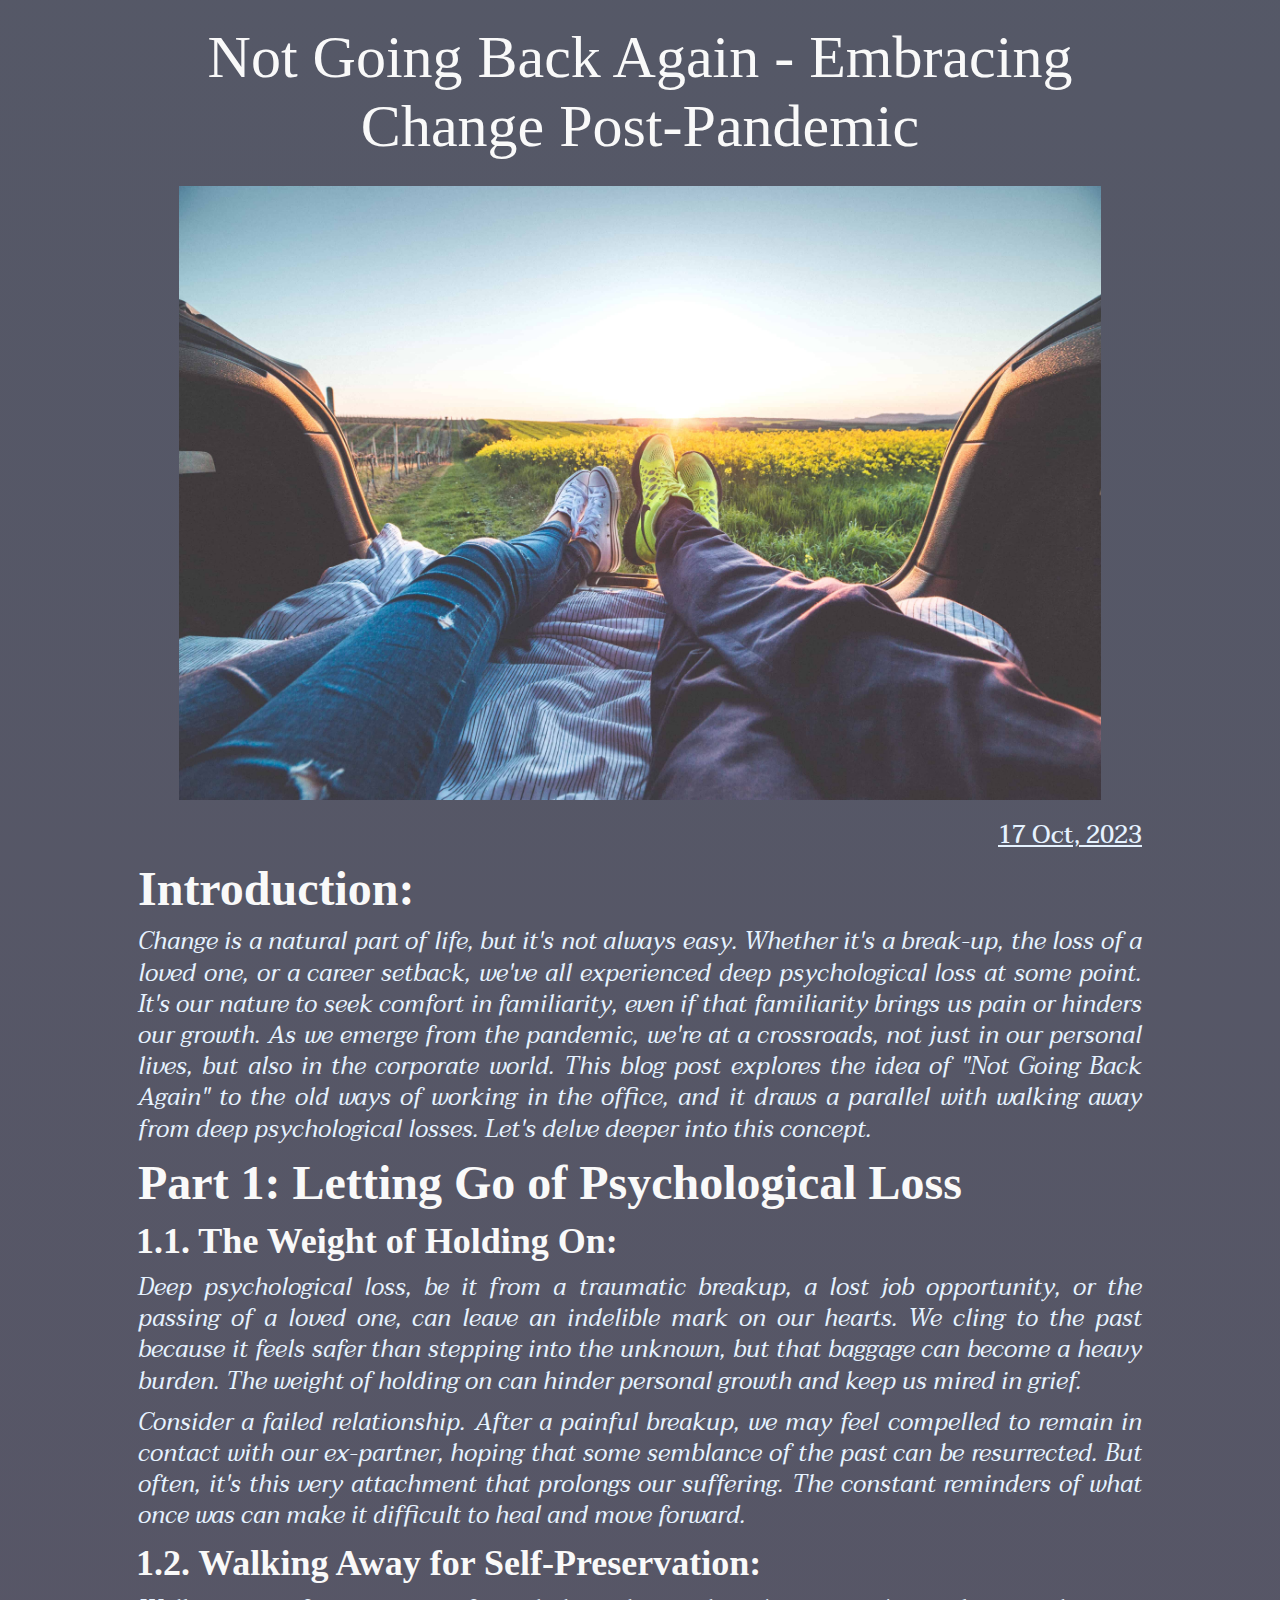
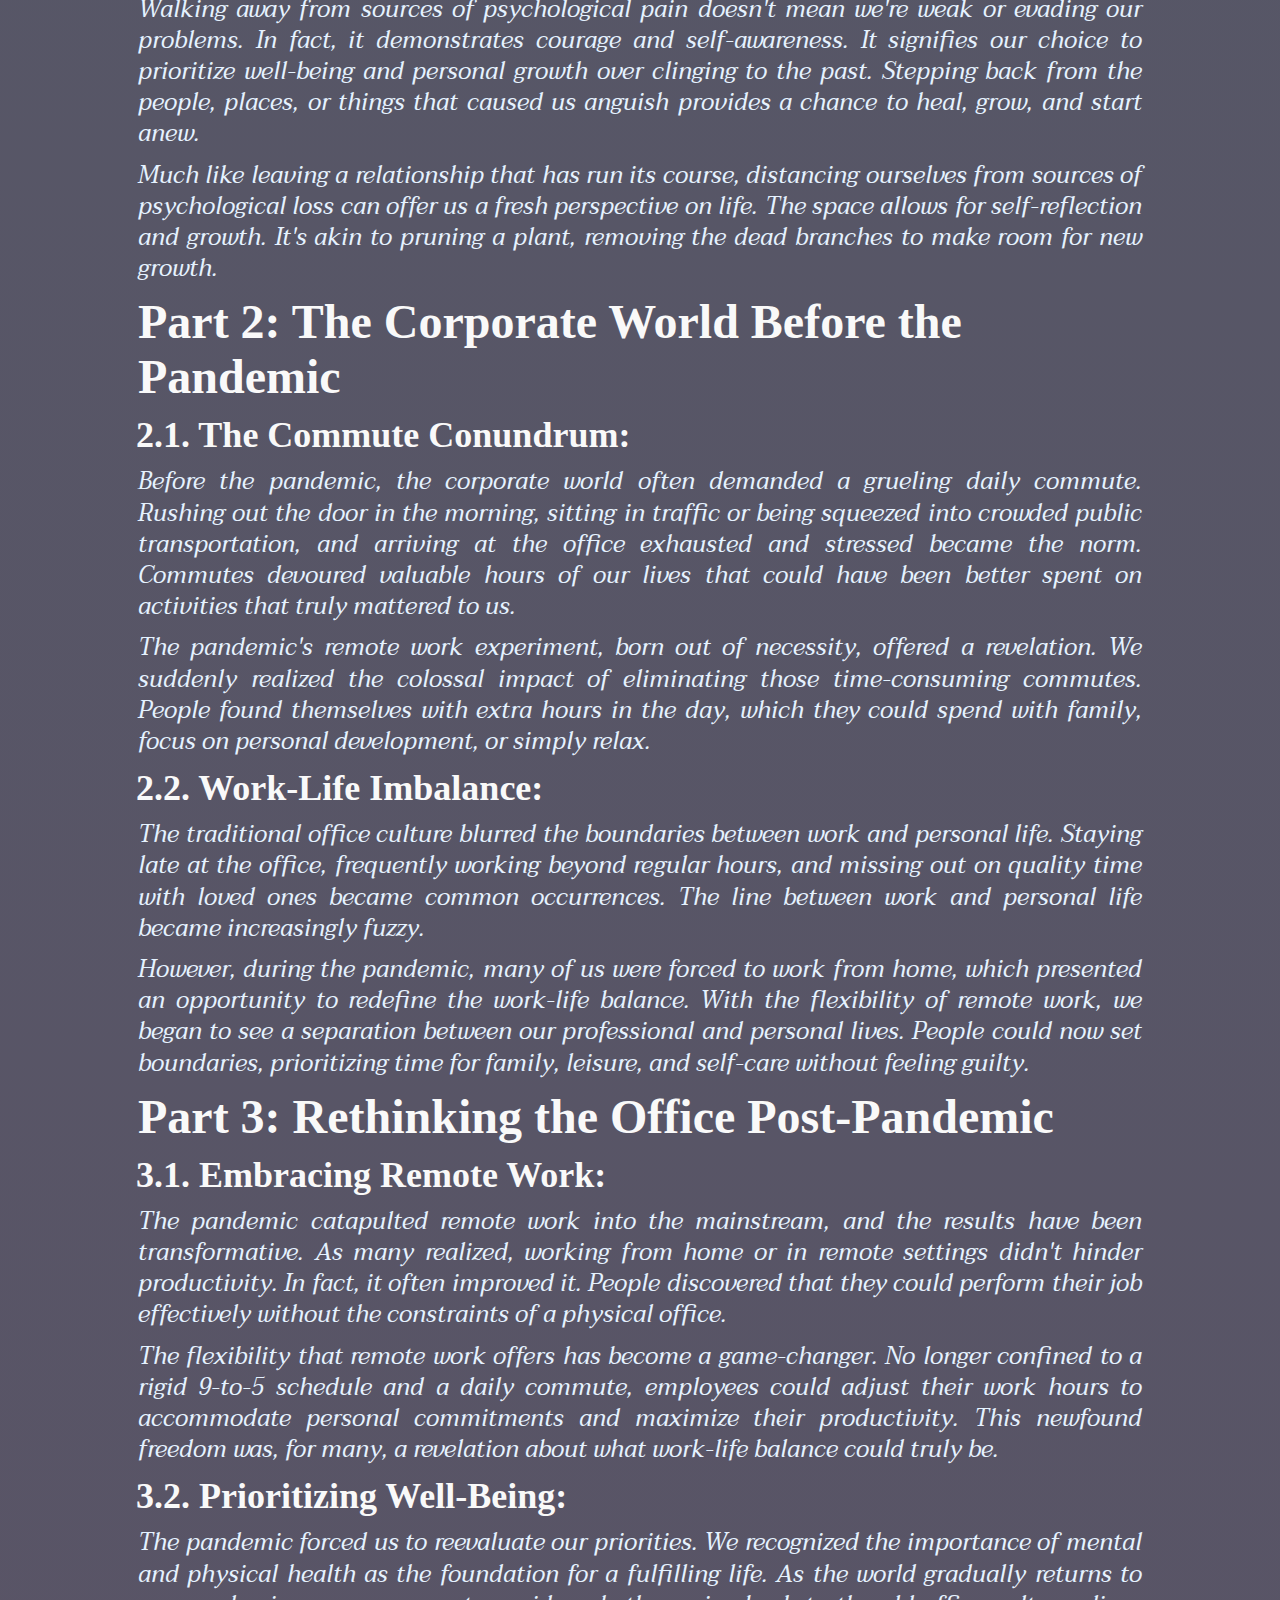
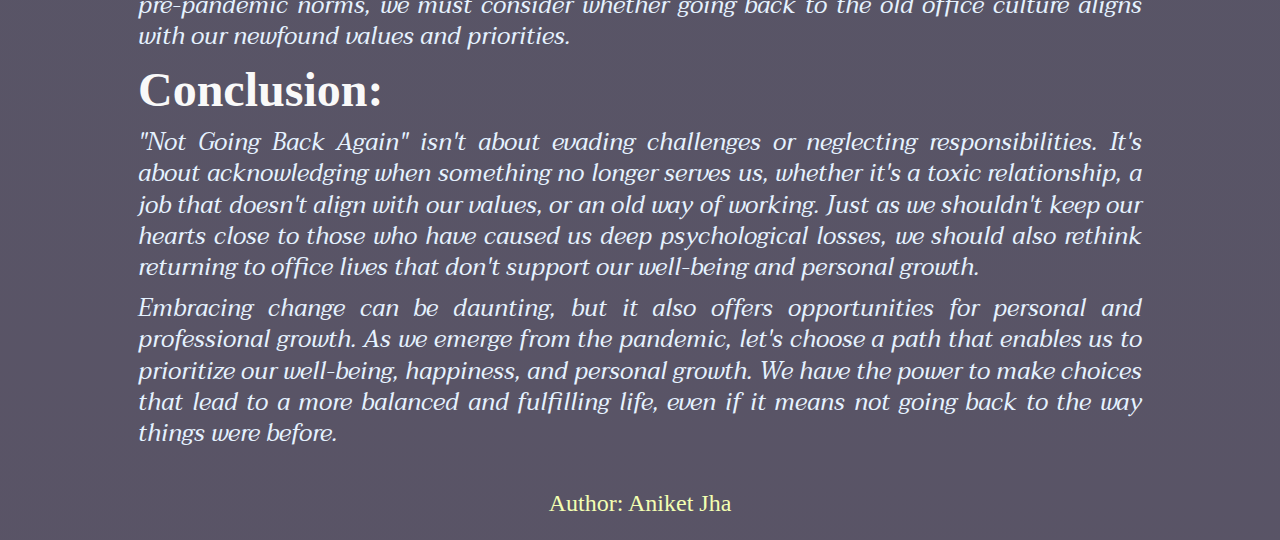
<file: autoBlogger/generated/_not_going_back_again__embracing_change_postpandemic.html>
<!DOCTYPE html>
<html>

<head>
    <title> Not Going Back Again - Embracing Change Post-Pandemic</title>
    <link rel="preconnect" href="https://fonts.googleapis.com">
    <link rel="preconnect" href="https://fonts.gstatic.com" crossorigin>
    <link href="https://fonts.googleapis.com/css2?family=Taviraj:ital,wght@0,100;0,200;0,300;0,400;0,500;0,600;0,700;0,800;0,900;1,100;1,200;1,300;1,400;1,500;1,600;1,700;1,800;1,900&family=Trirong:ital,wght@0,100;0,200;0,300;0,400;0,500;0,600;0,700;0,800;0,900;1,100;1,200;1,300;1,400;1,500;1,600;1,700;1,800;1,900&display=swap" rel="stylesheet">
    <link rel="stylesheet" type="text/css" href="styles.css">
</head>

<body class = 'animated-gradient'>
    <div class = 'container'>
        <section id='header'>
            <div class = "header">
                <h1 id='title'> Not Going Back Again - Embracing Change Post-Pandemic</h1>
                
            </div>
        </section>
    
        <section id="blog" class="blog-post">
            <div class = "blog">
                <img id='blogTitleImage' src=" ..\media\images\notGoingBackAgain.jpeg" alt="Blog Title Image">
                <p id = 'date'>  17 Oct, 2023 </p>
                
                
                
                <h2>Introduction:</h2>
                
                
                
                <p>Change is a natural part of life, but it's not always easy. Whether it's a break-up, the loss of a loved one, or a career setback, we've all experienced deep psychological loss at some point. It's our nature to seek comfort in familiarity, even if that familiarity brings us pain or hinders our growth. As we emerge from the pandemic, we're at a crossroads, not just in our personal lives, but also in the corporate world. This blog post explores the idea of "Not Going Back Again" to the old ways of working in the office, and it draws a parallel with walking away from deep psychological losses. Let's delve deeper into this concept.</p>
                
                
                
                <h2>Part 1: Letting Go of Psychological Loss</h2>
                
                
                
                <h3>1.1. The Weight of Holding On:</h3>
                
                
                
                <p>Deep psychological loss, be it from a traumatic breakup, a lost job opportunity, or the passing of a loved one, can leave an indelible mark on our hearts. We cling to the past because it feels safer than stepping into the unknown, but that baggage can become a heavy burden. The weight of holding on can hinder personal growth and keep us mired in grief.</p>
                
                
                
                <p>Consider a failed relationship. After a painful breakup, we may feel compelled to remain in contact with our ex-partner, hoping that some semblance of the past can be resurrected. But often, it's this very attachment that prolongs our suffering. The constant reminders of what once was can make it difficult to heal and move forward.</p>
                
                
                
                <h3>1.2. Walking Away for Self-Preservation:</h3>
                
                
                
                <p>Walking away from sources of psychological pain doesn't mean we're weak or evading our problems. In fact, it demonstrates courage and self-awareness. It signifies our choice to prioritize well-being and personal growth over clinging to the past. Stepping back from the people, places, or things that caused us anguish provides a chance to heal, grow, and start anew.</p>
                
                
                
                <p>Much like leaving a relationship that has run its course, distancing ourselves from sources of psychological loss can offer us a fresh perspective on life. The space allows for self-reflection and growth. It's akin to pruning a plant, removing the dead branches to make room for new growth.</p>
                
                
                
                <h2>Part 2: The Corporate World Before the Pandemic</h2>
                
                
                
                <h3>2.1. The Commute Conundrum:</h3>
                
                
                
                <p>Before the pandemic, the corporate world often demanded a grueling daily commute. Rushing out the door in the morning, sitting in traffic or being squeezed into crowded public transportation, and arriving at the office exhausted and stressed became the norm. Commutes devoured valuable hours of our lives that could have been better spent on activities that truly mattered to us.</p>
                
                
                
                <p>The pandemic's remote work experiment, born out of necessity, offered a revelation. We suddenly realized the colossal impact of eliminating those time-consuming commutes. People found themselves with extra hours in the day, which they could spend with family, focus on personal development, or simply relax.</p>
                
                
                
                <h3>2.2. Work-Life Imbalance:</h3>
                
                
                
                <p>The traditional office culture blurred the boundaries between work and personal life. Staying late at the office, frequently working beyond regular hours, and missing out on quality time with loved ones became common occurrences. The line between work and personal life became increasingly fuzzy.</p>
                
                
                
                <p>However, during the pandemic, many of us were forced to work from home, which presented an opportunity to redefine the work-life balance. With the flexibility of remote work, we began to see a separation between our professional and personal lives. People could now set boundaries, prioritizing time for family, leisure, and self-care without feeling guilty.</p>
                
                
                
                <h2>Part 3: Rethinking the Office Post-Pandemic</h2>
                
                
                
                <h3>3.1. Embracing Remote Work:</h3>
                
                
                
                <p>The pandemic catapulted remote work into the mainstream, and the results have been transformative. As many realized, working from home or in remote settings didn't hinder productivity. In fact, it often improved it. People discovered that they could perform their job effectively without the constraints of a physical office.</p>
                
                
                
                <p>The flexibility that remote work offers has become a game-changer. No longer confined to a rigid 9-to-5 schedule and a daily commute, employees could adjust their work hours to accommodate personal commitments and maximize their productivity. This newfound freedom was, for many, a revelation about what work-life balance could truly be.</p>
                
                
                
                <h3>3.2. Prioritizing Well-Being:</h3>
                
                
                
                <p>The pandemic forced us to reevaluate our priorities. We recognized the importance of mental and physical health as the foundation for a fulfilling life. As the world gradually returns to pre-pandemic norms, we must consider whether going back to the old office culture aligns with our newfound values and priorities.</p>
                
                
                
                <h2>Conclusion:</h2>
                
                
                
                <p>"Not Going Back Again" isn't about evading challenges or neglecting responsibilities. It's about acknowledging when something no longer serves us, whether it's a toxic relationship, a job that doesn't align with our values, or an old way of working. Just as we shouldn't keep our hearts close to those who have caused us deep psychological losses, we should also rethink returning to office lives that don't support our well-being and personal growth.</p>
                
                
                
                <p>Embracing change can be daunting, but it also offers opportunities for personal and professional growth. As we emerge from the pandemic, let's choose a path that enables us to prioritize our well-being, happiness, and personal growth. We have the power to make choices that lead to a more balanced and fulfilling life, even if it means not going back to the way things were before.</p>
                
                
            </div>

        </section>
        <section id = 'footer'>
            <div class = 'footer'>
                <p> Author: Aniket Jha</p>
            </div>
        </section>
    </div>

</body>

</html>
</file>
<file: autoBlogger/generated/styles.css>
/* Disable the default behaviour of html elements. */

body, h1, h2, h3, h4, h5, p {
  margin: 0;
  padding: 0;
}

/* Start to Style The Way You Want. */

html{
  font-size: 20px;
}

body {
    background-color: #454547;
    color: #f9f9f9;
    
}
h1{
  margin: 10px;
  font-size: 2.5rem;
  font-weight: 500;

}
h2{
  margin: 10px;
  font-size: 2rem;
  
}
h3{
  margin: 8px;
  font-size: 1.5rem;
  
}
h4{
  margin: 5px;
  font-size: 1.25rem;
  
}
h5{
  margin: 5px;
  font-size: 1rem;
  
}

/* The code below will generate an animated gradient background to whichever element it is attached to. */

.animated-gradient {
  background: linear-gradient(7deg, #615772, #614c65, #545967);
  background-size: 600% 600%;

  -webkit-animation: AnimationName 42s ease infinite;
  -moz-animation: AnimationName 42s ease infinite;
  -o-animation: AnimationName 42s ease infinite;
  animation: AnimationName 42s ease infinite;
}

@-webkit-keyframes AnimationName {
  0%{background-position:90% 0%}
  50%{background-position:11% 100%}
  100%{background-position:90% 0%}
}
@-moz-keyframes AnimationName {
  0%{background-position:90% 0%}
  50%{background-position:11% 100%}
  100%{background-position:90% 0%}
}
@-o-keyframes AnimationName {
  0%{background-position:90% 0%}
  50%{background-position:11% 100%}
  100%{background-position:90% 0%}
}
@keyframes AnimationName {
  0%{background-position:90% 0%}
  50%{background-position:11% 100%}
  100%{background-position:90% 0%}
}

/* This is the main container. So, you can change the structure of the page with this container. */

.container {
    display: grid;
    grid-template-columns: 1fr;
    margin: 1% 15% 2%;


}

.container div{
  margin: 5px 0 0 0;
}

.header {
  grid-row: 1;
  text-align: center;
  background-color: #67676700;
}

.blog {
  padding: 0 1%;  
  grid-row: 2;
  background-color: #52525300;
  padding: 0 0 2% 0;

}
.blog #date{

  text-align: right;
  font-style: normal;
  font-weight: 500;
  text-decoration: underline;

}

.blog p {
  margin: 10px;
  font-family: 'Taviraj', serif;
  font-size: 1rem;
  line-height: 130%;
  font-style: italic;
  text-align: justify;
  color: rgb(229, 242, 255);
} 

#blogTitleImage {
    max-width: 90%;
    height: auto;
    display: block;
    margin: 0 auto;
    padding: 10px;
}

.footer {
  /* padding: 0 1%;   */
  grid-row: 3;
  background-color: #67676700;
  
}

.footer p {
  margin: 10px;
  font-size: 1rem;
  text-align: center;
  color: rgb(243, 255, 178); 
} 

/* Media queries for different screen sizes. */

@media (max-width: 600px){
  html {
    font-size: 18px;
  }
  .container{
    margin: 1% 1% 1%;
  }
  
}


@media (min-width: 601px) and (max-width: 1200px) {
  html {
    font-size: 20px;
  }
  .container{
    margin: 1% 5% 1%;
  }
  
}

@media (min-width: 1201px) and (max-width: 1500px) {
  html {
    font-size: 24px;
  }
  .container{
    margin: 1% 10%;
  }
}

@media (min-width: 1501px) {
  html {
    font-size: 30px;
  }
  /* .container{
    margin: 1% 15% 2%;
  } */
}


/* The End. */
</file>
